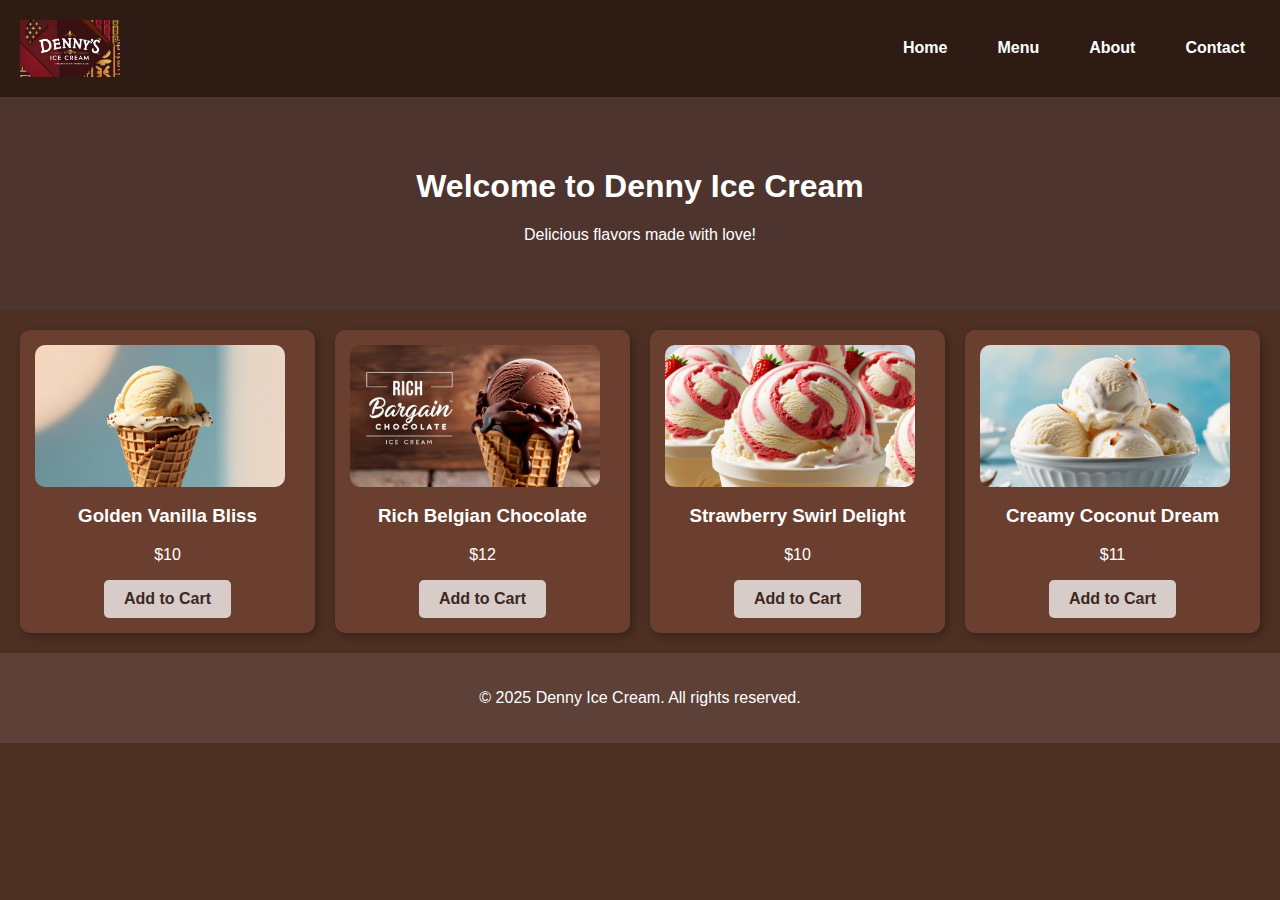
<file: index.html>
<!DOCTYPE html>
<html lang="en">
<head>
    <meta charset="UTF-8">
    <meta name="viewport" content="width=device-width, initial-scale=1.0">
    <title>Denny Ice Cream</title>
    <link rel="stylesheet" href="style.css">
   

</head>
<body>
    <header>
        <img src="logo2.jpg" alt="Denny Ice Cream Logo" class="logo">
  
         <nav>
            <ul>
              
               <li><a href="index.html">Home</a></li>
                <li><a href="menu.html">Menu</a></li>
                <li><a href="about.html">About</a></li>
                <li><a href="contact.html">Contact</a></li>
            </ul>
        </nav>
    </header>

    <section class="hero">
        <h1>Welcome to Denny Ice Cream</h1>
        <p>Delicious flavors made with love!</p>
    </section>

    <section class="flavor-list">
        <div class="flavor">
            <img src="golden_vanilla_bliss.jpg" alt="Golden Vanilla Bliss">
            <h3>Golden Vanilla Bliss</h3>
            <p>$10</p>
            <button>Add to Cart</button>
        </div>

        <div class="flavor">
            <img src="rich_bargain_chocolate.jpg" alt="Rich Belgian Chocolate">
            <h3>Rich Belgian Chocolate</h3>
            <p>$12</p>
            <button>Add to Cart</button>
        </div>

        <div class="flavor">
            <img src="strawberry_swirl_delight.jpg" alt="Strawberry Swirl Delight">
            <h3>Strawberry Swirl Delight</h3>
            <p>$10</p>
            <button>Add to Cart</button>
        </div>

        <div class="flavor">
            <img src="creamy_coconut_dream _delight.jpg" alt="Creamy Coconut Dream">
            <h3>Creamy Coconut Dream</h3>
            <p>$11</p>
            <button>Add to Cart</button>
        </div>

       
    </section>

    <footer>
        <p>&copy; 2025 Denny Ice Cream. All rights reserved.</p>
    </footer>
</body>
</html>
</file>
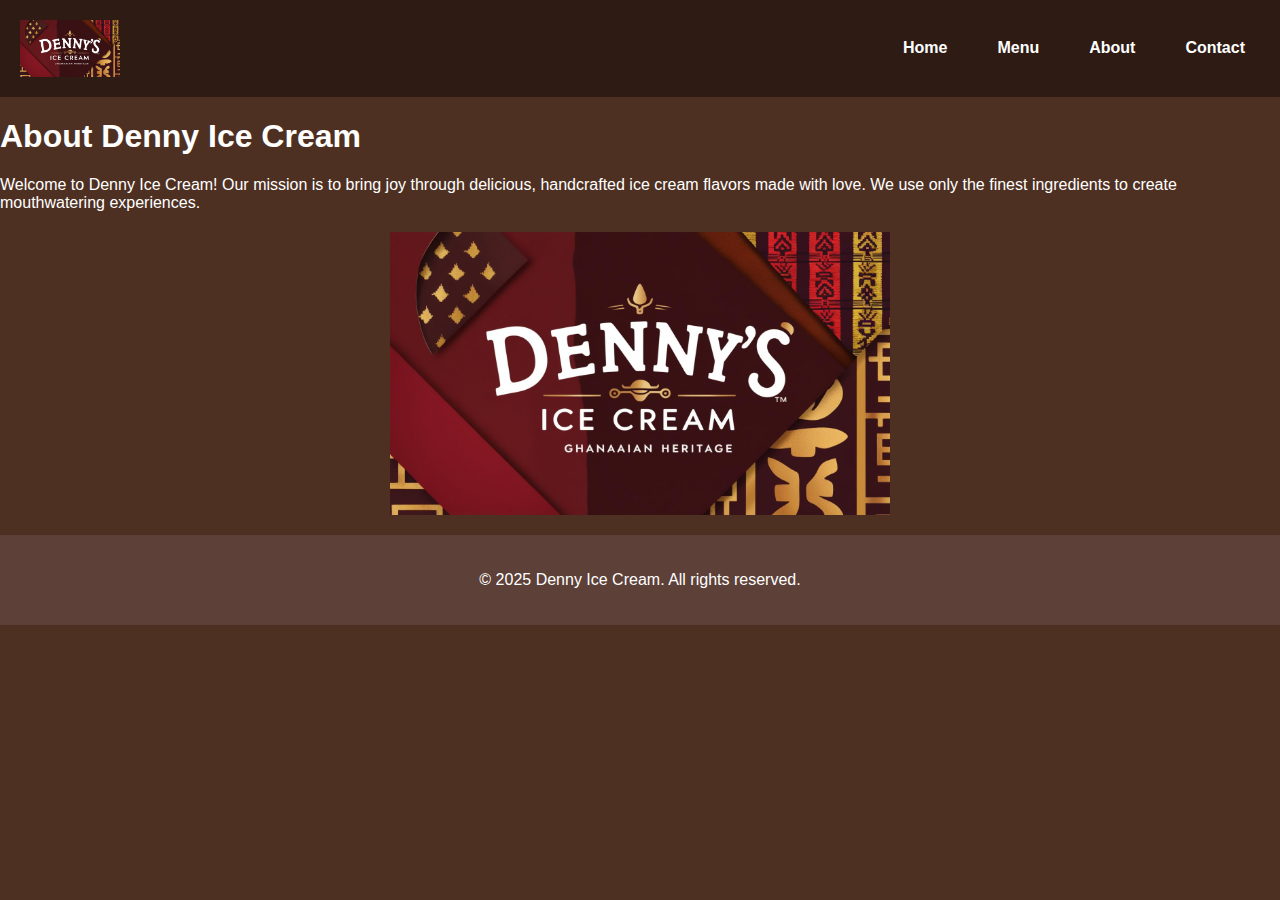
<file: about.html>
<!DOCTYPE html>
<html lang="en">
<head>
    <meta charset="UTF-8">
    <meta name="viewport" content="width=device-width, initial-scale=1.0">
    <title>About Us - Denny Ice Cream</title>
    <link rel="stylesheet" href="style.css">
</head>
<body>
    <header>
        <img src="logo2.jpg" alt="Denny Ice Cream Logo" class="logo">
        <nav>
            <ul>
                <li><a href="index.html">Home</a></li>
                <li><a href="menu.html">Menu</a></li>
                <li><a href="about.html">About</a></li>
                <li><a href="contact.html">Contact</a></li>
            </ul>
        </nav>
    </header>

    <section class="about">
        <h1>About Denny Ice Cream</h1>
        <p>Welcome to Denny Ice Cream! Our mission is to bring joy through delicious, handcrafted ice cream flavors made with love. We use only the finest ingredients to create mouthwatering experiences.</p>
        <img src="logo2.jpg" alt="Our Ice Cream Factory">
    </section>

    <footer>
        <p>© 2025 Denny Ice Cream. All rights reserved.</p>
    </footer>
</body>
</html>
</file>
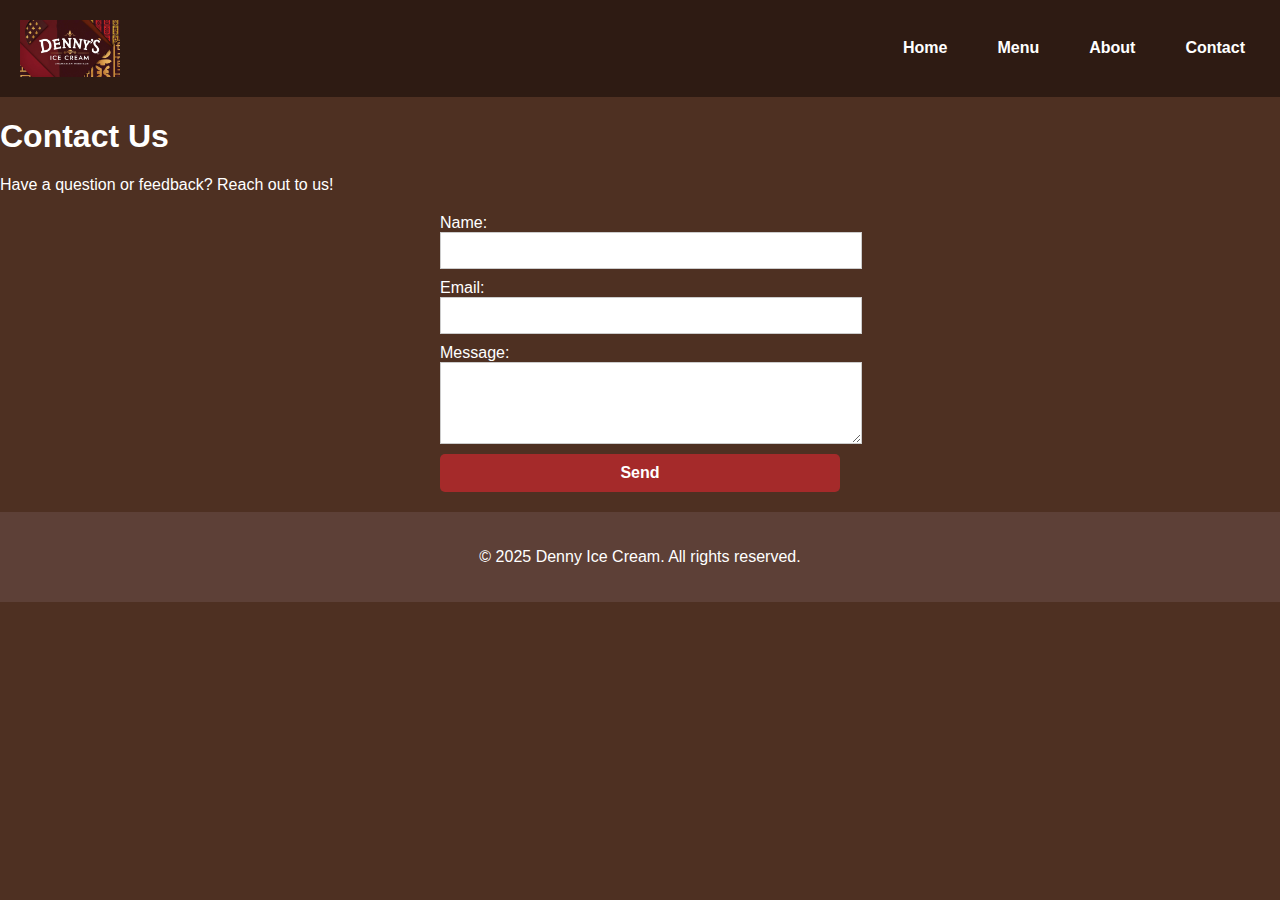
<file: contact.html>
<!DOCTYPE html>
<html lang="en">
<head>
    <meta charset="UTF-8">
    <meta name="viewport" content="width=device-width, initial-scale=1.0">
    <title>Contact - Denny Ice Cream</title>
    <link rel="stylesheet" href="style.css">
</head>
<body>
    <header>
        <img src="logo2.jpg" alt="Denny Ice Cream Logo" class="logo">
        <nav>
            <ul>
                <li><a href="index.html">Home</a></li>
                <li><a href="menu.html">Menu</a></li>
                <li><a href="about.html">About</a></li>
                <li><a href="contact.html">Contact</a></li>
            </ul>
        </nav>
    </header>

    <section class="contact">
        <h1>Contact Us</h1>
        <p>Have a question or feedback? Reach out to us!</p>
        <form>
            <label for="name">Name:</label>
            <input type="text" id="name" name="name" required>

            <label for="email">Email:</label>
            <input type="email" id="email" name="email" required>

            <label for="message">Message:</label>
            <textarea id="message" name="message" rows="4" required></textarea>

            <button type="submit">Send</button>
        </form>
    </section>

    <footer>
        <p>© 2025 Denny Ice Cream. All rights reserved.</p>
    </footer>
</body>
</html>
</file>
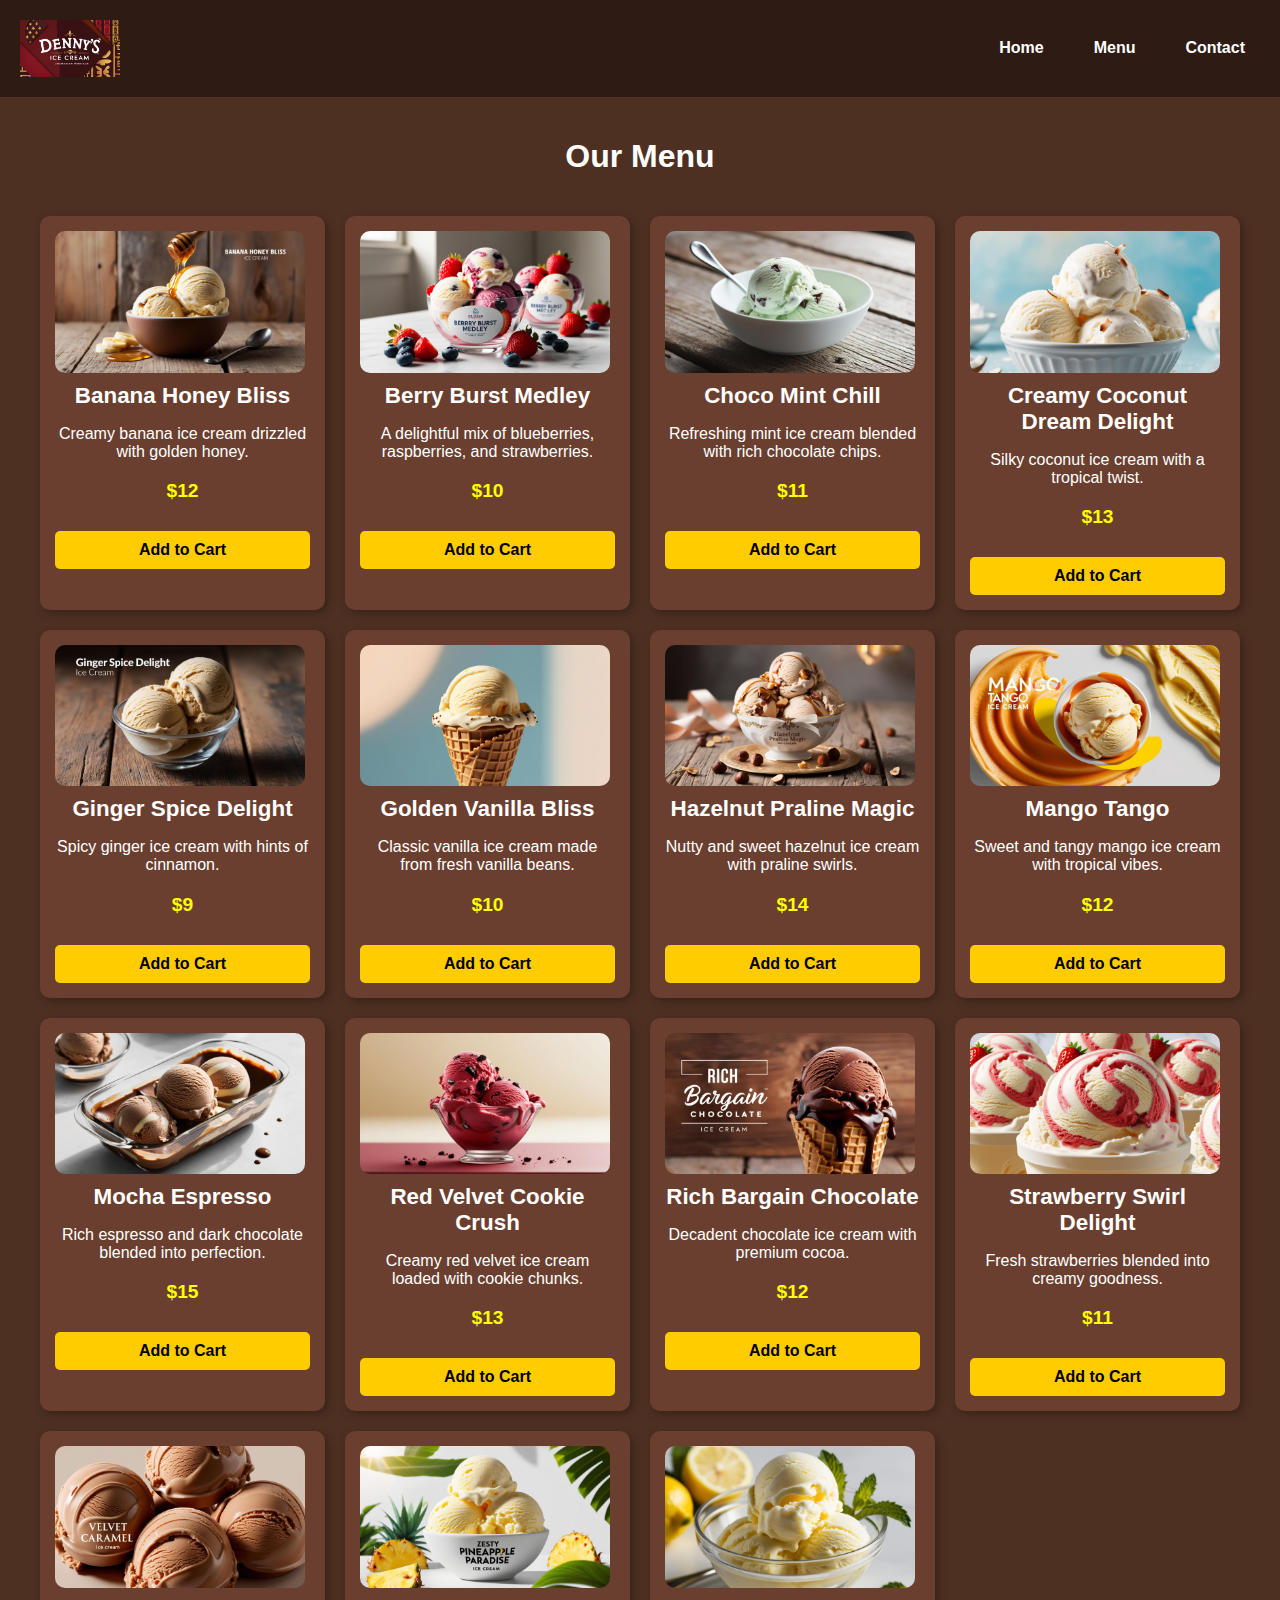
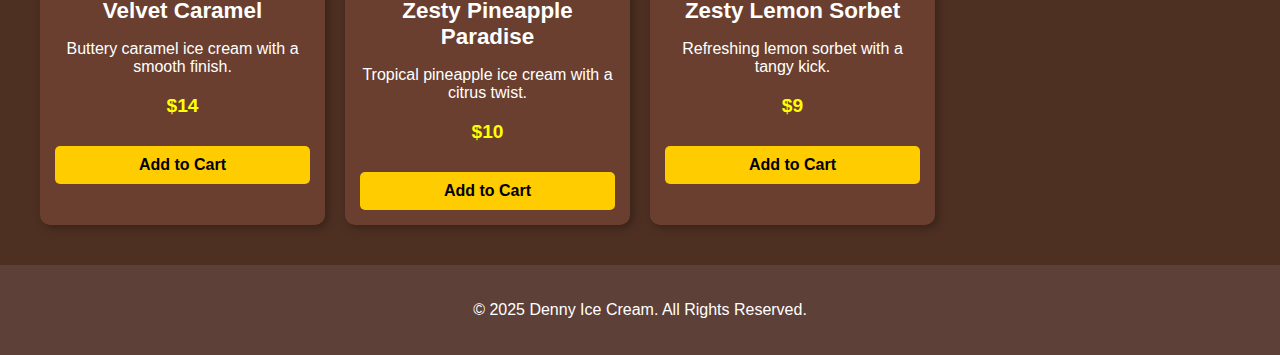
<file: menu.html>
<!DOCTYPE html>
<html lang="en">
<head>
    <meta charset="UTF-8">
    <meta name="viewport" content="width=device-width, initial-scale=1.0">
    <title>Denny Ice Cream - Menu</title>
    <link rel="stylesheet" href="style.css">
</head>
<body>

    <header>
        <img src="logo2.jpg" alt="Denny Ice Cream Logo" class="logo">
        <nav>
            <ul>
                <li><a href="index.html">Home</a></li>
                <li><a href="menu.html">Menu</a></li>
                <li><a href="contact.html">Contact</a></li>
            </ul>
        </nav>
    </header>

    <section class="menu">
        <h1>Our Menu</h1>
        <div class="menu-container">
            
            <div class="flavor">
                <img src="banana_honey_blis.jpg" alt="Banana Honey Bliss">
                <h2>Banana Honey Bliss</h2>
                <p>Creamy banana ice cream drizzled with golden honey.</p>
                <p class="price">$12</p>
                <button class="add-to-cart" data-name="Banana Honey Bliss" data-price="12">Add to Cart</button>
            </div>

            <div class="flavor">
                <img src="berry_burst_medley.jpg" alt="Berry Burst Medley">
                <h2>Berry Burst Medley</h2>
                <p>A delightful mix of blueberries, raspberries, and strawberries.</p>
                <p class="price">$10</p>
                <button class="add-to-cart" data-name="Berry Burst Medley" data-price="10">Add to Cart</button>
            </div>

            <div class="flavor">
                <img src="choco_mint_chill.jpg" alt="Choco Mint Chill">
                <h2>Choco Mint Chill</h2>
                <p>Refreshing mint ice cream blended with rich chocolate chips.</p>
                <p class="price">$11</p>
                <button class="add-to-cart" data-name="Choco Mint Chill" data-price="11">Add to Cart</button>
            </div>

            <div class="flavor">
                <img src="creamy_coconut_dream _delight.jpg" alt="Creamy Coconut Dream Delight">
                <h2>Creamy Coconut Dream Delight</h2>
                <p>Silky coconut ice cream with a tropical twist.</p>
                <p class="price">$13</p>
                <button class="add-to-cart" data-name="Creamy Coconut Dream Delight" data-price="13">Add to Cart</button>
            </div>

            <div class="flavor">
                <img src="ginger_spice_delight.jpg" alt="Ginger Spice Delight">
                <h2>Ginger Spice Delight</h2>
                <p>Spicy ginger ice cream with hints of cinnamon.</p>
                <p class="price">$9</p>
                <button class="add-to-cart" data-name="Ginger Spice Delight" data-price="9">Add to Cart</button>
            </div>

            <div class="flavor">
                <img src="golden_vanilla_bliss.jpg" alt="Golden Vanilla Bliss">
                <h2>Golden Vanilla Bliss</h2>
                <p>Classic vanilla ice cream made from fresh vanilla beans.</p>
                <p class="price">$10</p>
                <button class="add-to-cart" data-name="Golden Vanilla Bliss" data-price="10">Add to Cart</button>
            </div>

            <div class="flavor">
                <img src="hazlenut_praline_magic.jpg" alt="Hazelnut Praline Magic">
                <h2>Hazelnut Praline Magic</h2>
                <p>Nutty and sweet hazelnut ice cream with praline swirls.</p>
                <p class="price">$14</p>
                <button class="add-to-cart" data-name="Hazelnut Praline Magic" data-price="14">Add to Cart</button>
            </div>

            <div class="flavor">
                <img src="mango_tango.jpg" alt="Mango Tango">
                <h2>Mango Tango</h2>
                <p>Sweet and tangy mango ice cream with tropical vibes.</p>
                <p class="price">$12</p>
                <button class="add-to-cart" data-name="Mango Tango" data-price="12">Add to Cart</button>
            </div>

            <div class="flavor">
                <img src="mocha_espresso.jpg" alt="Mocha Espresso">
                <h2>Mocha Espresso</h2>
                <p>Rich espresso and dark chocolate blended into perfection.</p>
                <p class="price">$15</p>
                <button class="add-to-cart" data-name="Mocha Espresso" data-price="15">Add to Cart</button>
            </div>

            <div class="flavor">
                <img src="red_velvet_cookie _crush.jpg" alt="Red Velvet Cookie Crush">
                <h2>Red Velvet Cookie Crush</h2>
                <p>Creamy red velvet ice cream loaded with cookie chunks.</p>
                <p class="price">$13</p>
                <button class="add-to-cart" data-name="Red Velvet Cookie Crush" data-price="13">Add to Cart</button>
            </div>

            <div class="flavor">
                <img src="rich_bargain_chocolate.jpg" alt="Rich Bargain Chocolate">
                <h2>Rich Bargain Chocolate</h2>
                <p>Decadent chocolate ice cream with premium cocoa.</p>
                <p class="price">$12</p>
                <button class="add-to-cart" data-name="Rich Bargain Chocolate" data-price="12">Add to Cart</button>
            </div>

            <div class="flavor">
                <img src="strawberry_swirl_delight.jpg" alt="Strawberry Swirl Delight">
                <h2>Strawberry Swirl Delight</h2>
                <p>Fresh strawberries blended into creamy goodness.</p>
                <p class="price">$11</p>
                <button class="add-to-cart" data-name="Strawberry Swirl Delight" data-price="11">Add to Cart</button>
            </div>

            <div class="flavor">
                <img src="velvet_caramel.jpg" alt="Velvet Caramel">
                <h2>Velvet Caramel</h2>
                <p>Buttery caramel ice cream with a smooth finish.</p>
                <p class="price">$14</p>
                <button class="add-to-cart" data-name="Velvet Caramel" data-price="14">Add to Cart</button>
            </div>

            <div class="flavor">
                <img src="zesty_pine_apple_paradise.jpg" alt="Zesty Pineapple Paradise">
                <h2>Zesty Pineapple Paradise</h2>
                <p>Tropical pineapple ice cream with a citrus twist.</p>
                <p class="price">$10</p>
                <button class="add-to-cart" data-name="Zesty Pineapple Paradise" data-price="10">Add to Cart</button>
            </div>

            <div class="flavor">
                <img src="zesty-lemon_sorbet.jpg" alt="Zesty Lemon Sorbet">
                <h2>Zesty Lemon Sorbet</h2>
                <p>Refreshing lemon sorbet with a tangy kick.</p>
                <p class="price">$9</p>
                <button class="add-to-cart" data-name="Zesty Lemon Sorbet" data-price="9">Add to Cart</button>
            </div>

        </div>
    </section>

    <footer>
        <p>&copy; 2025 Denny Ice Cream. All Rights Reserved.</p>
    </footer>

    <script src="script.js"></script>
</body>
</html>
</file>
<file: style.css>
body {
    font-family: Arial, sans-serif;
    margin: 0;
    padding: 0;
    background-color: #3E2723; /* Dark brown */
    color: #FFFFFF;
}

header {
    display: flex;
    align-items: center;
    justify-content: space-between;
    background-color: #5D4037; /* Chocolate brown */
    padding: 10px 20px;
}

.logo {
    height: 50px;
}

nav ul {
    list-style: none;
    padding: 0;
    display: flex;
    gap: 15px; /* Adds space between items */
}

nav ul li {
    display: inline-block;
    margin: 0 15px; /* Keeps space between items */
}

nav ul li a {
    text-decoration: none;
    color: #FFFFFF;
    font-weight: bold;
}

/* 📱 Mobile Responsive Navigation */
@media (max-width: 768px) { 
    nav ul {
        flex-direction: column; /* Stack items vertically */
        text-align: center;
    }

    nav ul li {
        margin: 10px 0; /* Adds spacing between menu items */
    }
}

.hero {
    text-align: center;
    padding: 50px;
    background-color: #4E342E; /* Lighter brown */
}

.flavor-list {
    display: grid;
    grid-template-columns: repeat(auto-fit, minmax(200px, 1fr));
    gap: 20px;
    padding: 20px;
}

.flavor {
    background-color: #6D4C41; /* Medium brown */
    padding: 15px;
    border-radius: 10px;
    text-align: center;
}

.flavor img {
    width: 100%;
    border-radius: 5px;
}

button {
    background-color: #D7CCC8;
    color: #3E2723;
    padding: 10px 20px;
    border: none;
    border-radius: 5px;
    cursor: pointer;
    font-size: 16px;
    font-weight: bold;
    transition: background 0.3s;
}

button:hover {
    background-color: #BCAAA4;
}

footer {
    text-align: center;
    padding: 20px;
    background-color: #5D4037;
}
.logo {
    width: 120px;
    height: auto;
}

.about img {
    width: 100%;
    max-width: 500px;
    display: block;
    margin: 20px auto;
}

.contact form {
    display: flex;
    flex-direction: column;
    max-width: 400px;
    margin: 20px auto;
}

.contact input, .contact textarea {
    width: 100%;
    padding: 10px;
    margin-bottom: 10px;
    border: 1px solid #ccc;
}

.contact button {
    background-color: #a52a2a;
    color: white;
    padding: 10px;
    border: none;
    cursor: pointer;
}

.flavor img {
    width: 100%;
    max-width: 250px;
    border-radius: 10px;
}
body {
    font-family: Arial, sans-serif;
    background-color: #4e3022;
    color: white;
    margin: 0;
    padding: 0;
}

header {
    display: flex;
    justify-content: space-between;
    align-items: center;
    padding: 20px;
    background-color: #2e1b13;
}

.logo {
    width: 100px;
}

nav ul {
    list-style: none;
    display: flex;
    gap: 20px;
}

nav ul li a {
    text-decoration: none;
    color: white;
    font-weight: bold;
}

.menu {
    text-align: center;
    padding: 20px;
}

.menu-container {
    display: grid;
    grid-template-columns: repeat(auto-fit, minmax(250px, 1fr));
    gap: 20px;
    padding: 20px;
    max-width: 1200px;
    margin: auto;
}

.flavor {
    background-color: #6a3f2f;
    padding: 15px;
    border-radius: 10px;
    text-align: center;
    box-shadow: 3px 3px 10px rgba(0,0,0,0.3);
}

.flavor img {
    width: 100%;
    height: auto;
    border-radius: 10px;
}

h2 {
    margin: 10px 0;
    font-size: 1.4em;
}

.price {
    font-size: 1.2em;
    color: yellow;
    font-weight: bold;
}

.add-to-cart {
    background-color: #ffcc00;
    color: black;
    border: none;
    padding: 10px;
    margin-top: 10px;
    cursor: pointer;
    font-size: 1em;
    border-radius: 5px;
    width: 100%;
}

.add-to-cart:hover {
    background-color: #e6b800;
}
img {
    max-width: 100%;
    height: auto;
    display: block;
}
</file>
